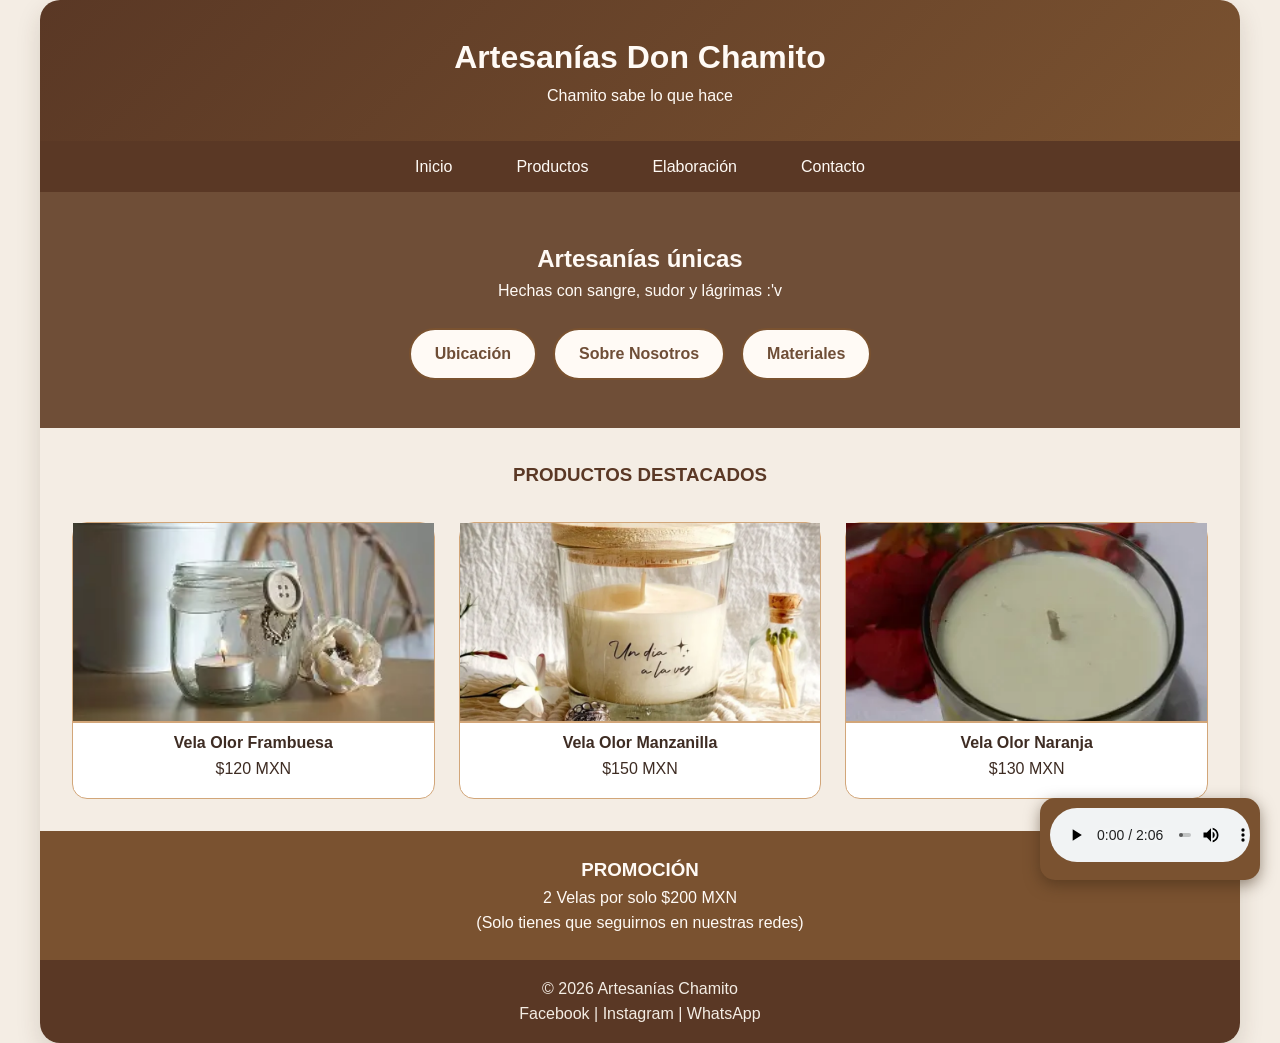
<file: index.html>
<!DOCTYPE html>
<html lang="es">
<head>
    <meta charset="UTF-8">
    <meta name="viewport" content="width=device-width, initial-scale=1.0"> <!-- ✅ RESPONSIVE -->
    <title>Artesanías Chamito</title>
    <link rel="stylesheet" href="estilos.css">
</head>
<body>

<div class="contenedor">

<header>
    <h1>Artesanías Don Chamito</h1>
    <p>Chamito sabe lo que hace</p>
</header>

<nav>
    <!-- BOTÓN HAMBURGUESA -->
    <div class="menu-toggle" onclick="toggleMenu()">☰</div>

    <ul id="menu">
        <li><a href="index.html">Inicio</a></li>
        <li><a href="productos.html">Productos</a></li>
        <li><a href="elaboracion.html">Elaboración</a></li>
        <li><a href="contacto.html">Contacto</a></li>
    </ul>
</nav>

<main>

    <section class="hero">
        <h2>Artesanías únicas</h2>
        <p>Hechas con sangre, sudor y lágrimas :'v</p>

        <div class="botones">
            <a href="ubicacion.html" class="btn">Ubicación</a>
            <a href="nosotros.html" class="btn">Sobre Nosotros</a>
            <a href="materiales.html" class="btn">Materiales</a>
        </div>
    </section>

    <section class="productos-destacados">
        <h3>PRODUCTOS DESTACADOS</h3>

        <div class="productos-grid">

            <div class="producto-card">
                <img src="imagenes/tarros.jpg" alt="">
                <h4>Vela Olor Frambuesa</h4>
                <p>$120 MXN</p>
            </div>

            <div class="producto-card">
                <img src="imagenes/bela.jpg" alt="">
                <h4>Vela Olor Manzanilla</h4>
                <p>$150 MXN</p>
            </div>

            <div class="producto-card">
                <img src="imagenes/vela.jpg" alt="">
                <h4>Vela Olor Naranja</h4>
                <p>$130 MXN</p>
            </div>

        </div>
    </section>

</main>

<aside>
    <h3>PROMOCIÓN</h3>
    <p>2 Velas por solo $200 MXN</p>
    <p>(Solo tienes que seguirnos en nuestras redes)</p>
</aside>

<footer>
    <p>© 2026 Artesanías Chamito</p>
    <p>Facebook | Instagram | WhatsApp</p>
</footer>

</div>

<!-- 🎵 MÚSICA -->
<div class="musica-fija">
    <audio id="musica" controls>
        <source src="audio/lease.mp3" type="audio/mpeg">
    </audio>
</div>

<!-- SCRIPT MÚSICA -->
<script>
const musica = document.getElementById("musica");

window.addEventListener("load", () => {
    const tiempo = localStorage.getItem("tiempoMusica");
    if (tiempo) {
        musica.currentTime = tiempo;
    }
});

window.addEventListener("beforeunload", () => {
    localStorage.setItem("tiempoMusica", musica.currentTime);
});
</script>

<!-- SCRIPT MENÚ -->
<script>
function toggleMenu() {
    const menu = document.getElementById("menu");
    menu.classList.toggle("activo");
}
</script>

</body>
</html>
</file>
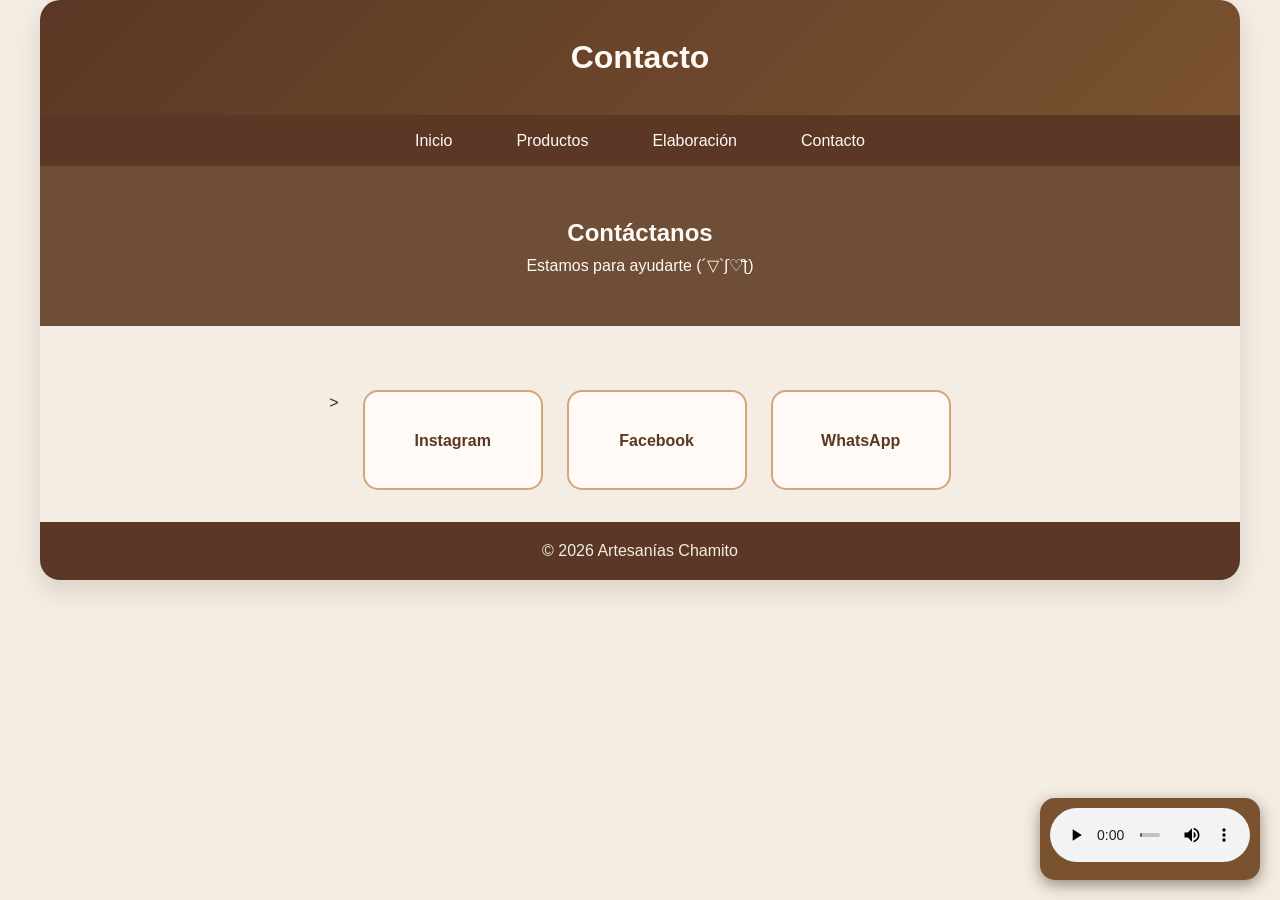
<file: contacto.html>
<!DOCTYPE html>
<html lang="es">
<head>
    <meta charset="UTF-8">
    <meta name="viewport" content="width=device-width, initial-scale=1.0"> <!-- ✅ -->
    <title>Contacto</title>
    <link rel="stylesheet" href="estilos.css">
</head>
<body>

<div class="contenedor">

<header>
    <h1>Contacto</h1>
</header>

<nav>
    <!-- 🍔 MENÚ HAMBURGUESA -->
    <div class="menu-toggle" onclick="toggleMenu()">☰</div>

    <ul id="menu">
        <li><a href="index.html">Inicio</a></li>
        <li><a href="productos.html">Productos</a></li>
        <li><a href="elaboracion.html">Elaboración</a></li>
        <li><a href="contacto.html">Contacto</a></li>
    </ul>
</nav>

<main>
    <section class="hero">
        <h2>Contáctanos</h2>
        <p>Estamos para ayudarte (´▽`ʃ♡ƪ)</p>
    </section>

    <!-- REDES SOCIALES -->
    <section class="productos-destacados" style="text-align:center;">
        
        <div class="redes">>
              <a href="https://www.instagram.com/stev3by_2002" target="_blank">Instagram</a>
              <a href="https://www.facebook.com/federico.perezmayen" target="_blank">Facebook</a>
              <a href="https://wa.me/5638399829" target="_blank">WhatsApp</a>
        </div>
    </section>
</main>

<footer>
    <p>© 2026 Artesanías Chamito</p>
</footer>

</div>

<!-- 🎵 MÚSICA -->
<div class="musica-fija">
    <audio id="musica" controls>
        <source src="audio/lease.mp3" type="audio/mpeg">
    </audio>
</div>

<!-- SCRIPT MÚSICA -->
<script>
const musica = document.getElementById("musica");

window.addEventListener("load", () => {
    const tiempo = localStorage.getItem("tiempoMusica");
    if (tiempo) {
        musica.currentTime = tiempo;
    }
});

window.addEventListener("beforeunload", () => {
    localStorage.setItem("tiempoMusica", musica.currentTime);
});
</script>

<!-- SCRIPT MENÚ -->
<script>
function toggleMenu() {
    const menu = document.getElementById("menu");
    menu.classList.toggle("activo");
}
</script>

</body>
</html>
</file>
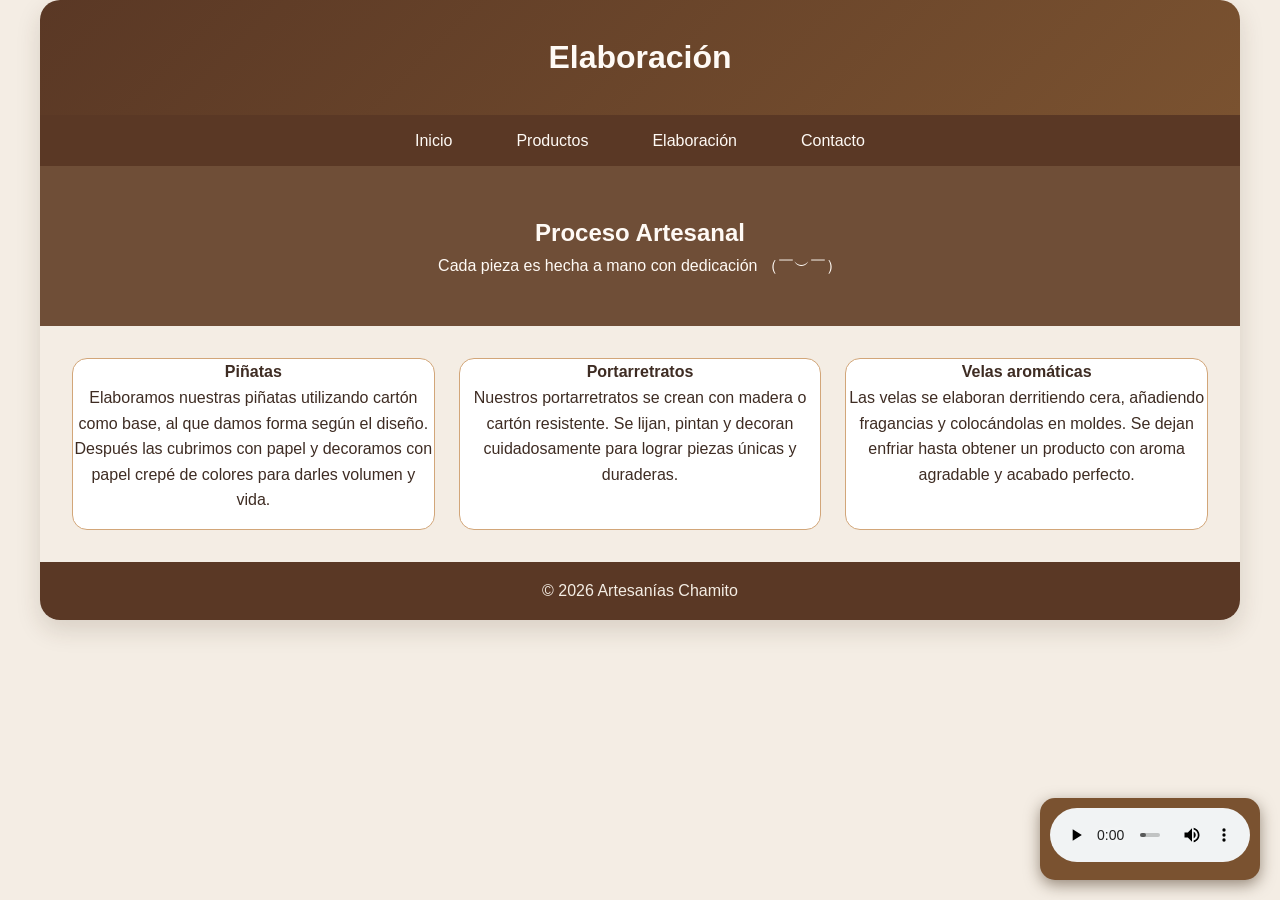
<file: elaboracion.html>
<!DOCTYPE html>
<html lang="es">
<head>
    <meta charset="UTF-8">
    <meta name="viewport" content="width=device-width, initial-scale=1.0"> <!-- ✅ -->
    <title>Elaboración</title>
    <link rel="stylesheet" href="estilos.css">
</head>
<body>

<div class="contenedor">

<header>
    <h1>Elaboración</h1>
</header>

<nav>
    <!-- 🍔 MENÚ HAMBURGUESA -->
    <div class="menu-toggle" onclick="toggleMenu()">☰</div>

    <ul id="menu">
        <li><a href="index.html">Inicio</a></li>
        <li><a href="productos.html">Productos</a></li>
        <li><a href="elaboracion.html">Elaboración</a></li>
        <li><a href="contacto.html">Contacto</a></li>
    </ul>
</nav>

<main>

    <section class="hero">
        <h2>Proceso Artesanal</h2>
        <p>Cada pieza es hecha a mano con dedicación （￣︶￣）</p>
    </section>

    <section class="productos-destacados">
        <div class="productos-grid">

            <!-- PIÑATAS -->
            <div class="producto-card">
                <h4>Piñatas</h4>
                <p>
                Elaboramos nuestras piñatas utilizando cartón como base, al que damos forma según el diseño.
                Después las cubrimos con papel y decoramos con papel crepé de colores para darles volumen y vida.
                </p>
            </div>

            <!-- PORTARRETRATOS -->
            <div class="producto-card">
                <h4>Portarretratos</h4>
                <p>
                Nuestros portarretratos se crean con madera o cartón resistente. Se lijan, pintan y decoran
                cuidadosamente para lograr piezas únicas y duraderas.
                </p>
            </div>

            <!-- VELAS -->
            <div class="producto-card">
                <h4>Velas aromáticas</h4>
                <p>
                Las velas se elaboran derritiendo cera, añadiendo fragancias y colocándolas en moldes.
                Se dejan enfriar hasta obtener un producto con aroma agradable y acabado perfecto.
                </p>
            </div>

        </div>
    </section>

</main>

<footer>
    <p>© 2026 Artesanías Chamito</p>
</footer>

</div>

<!-- 🎵 MÚSICA -->
<div class="musica-fija">
    <audio id="musica" controls>
        <source src="audio/lease.mp3" type="audio/mpeg">
    </audio>
</div>

<!-- SCRIPT MÚSICA -->
<script>
const musica = document.getElementById("musica");

window.addEventListener("load", () => {
    const tiempo = localStorage.getItem("tiempoMusica");
    if (tiempo) {
        musica.currentTime = tiempo;
    }
});

window.addEventListener("beforeunload", () => {
    localStorage.setItem("tiempoMusica", musica.currentTime);
});
</script>

<!-- SCRIPT MENÚ -->
<script>
function toggleMenu() {
    const menu = document.getElementById("menu");
    menu.classList.toggle("activo");
}
</script>

</body>
</html>
</file>
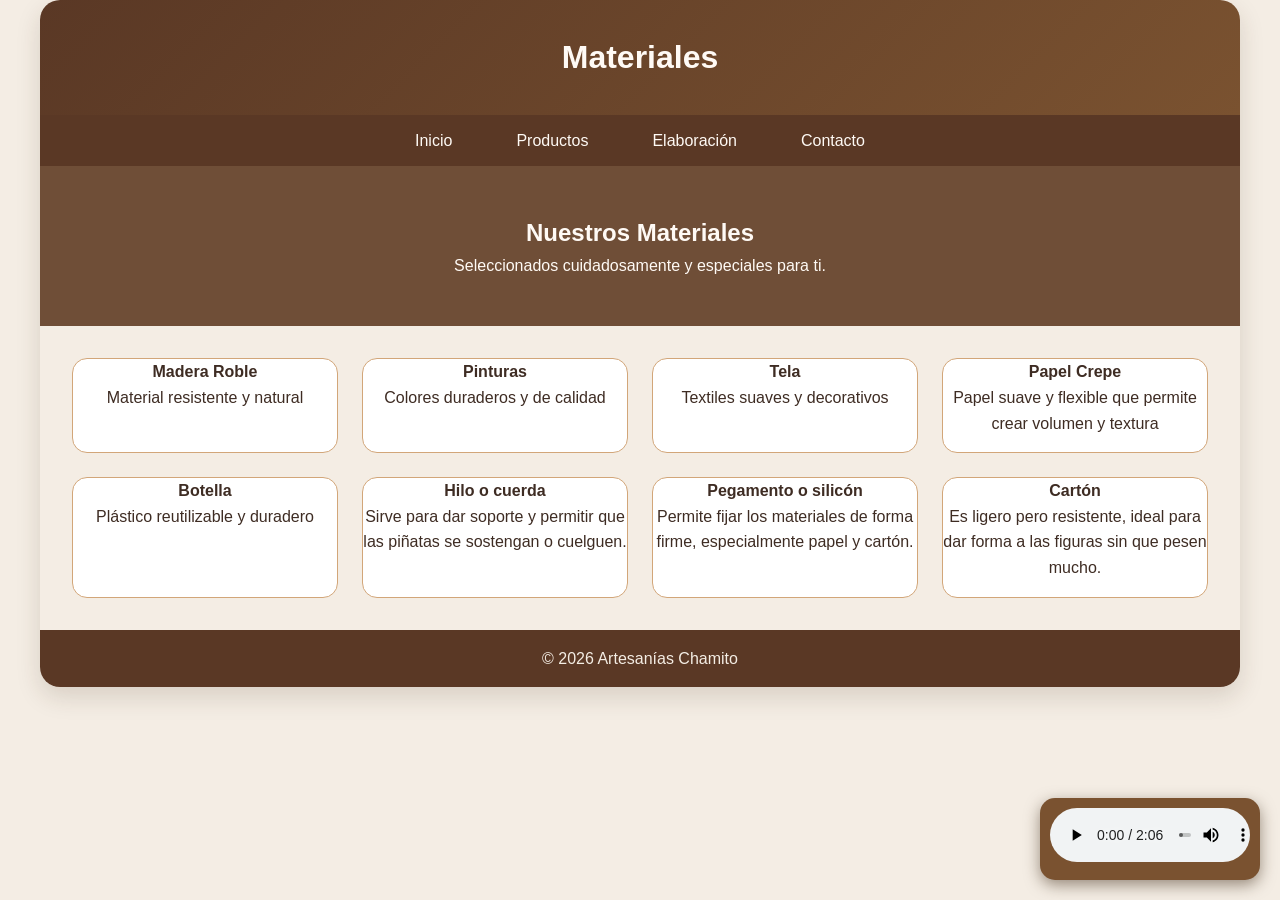
<file: materiales.html>
<!DOCTYPE html>
<html lang="es">
<head>
    <meta charset="UTF-8">
    <meta name="viewport" content="width=device-width, initial-scale=1.0"> <!-- ✅ -->
    <title>Materiales</title>
    <link rel="stylesheet" href="estilos.css">
</head>
<body>

<div class="contenedor">

<header>
    <h1>Materiales</h1>
</header>

<nav>
    <!-- 🍔 MENÚ HAMBURGUESA -->
    <div class="menu-toggle" onclick="toggleMenu()">☰</div>

    <ul id="menu">
        <li><a href="index.html">Inicio</a></li>
        <li><a href="productos.html">Productos</a></li>
        <li><a href="elaboracion.html">Elaboración</a></li>
        <li><a href="contacto.html">Contacto</a></li>
    </ul>
</nav>

<main>

<section class="hero">
    <h2>Nuestros Materiales</h2>
    <p>Seleccionados cuidadosamente y especiales para ti.</p>
</section>

<section class="productos-destacados">
    <div class="productos-grid">

        <div class="producto-card">
            <h4>Madera Roble</h4>
            <p>Material resistente y natural</p>
        </div>

        <div class="producto-card">
            <h4>Pinturas</h4>
            <p>Colores duraderos y de calidad</p>
        </div>

        <div class="producto-card">
            <h4>Tela</h4>
            <p>Textiles suaves y decorativos</p>
        </div>

        <div class="producto-card">
            <h4>Papel Crepe</h4>
            <p>Papel suave y flexible que permite crear volumen y textura</p>
        </div>

        <div class="producto-card">
            <h4>Botella</h4>
            <p>Plástico reutilizable y duradero</p>
        </div>

        <div class="producto-card">
            <h4>Hilo o cuerda</h4>
            <p>Sirve para dar soporte y permitir que las piñatas se sostengan o cuelguen.</p>
        </div>

        <div class="producto-card">
            <h4>Pegamento o silicón</h4>
            <p>Permite fijar los materiales de forma firme, especialmente papel y cartón.</p>
        </div>

        <div class="producto-card">
            <h4>Cartón</h4>
            <p>Es ligero pero resistente, ideal para dar forma a las figuras sin que pesen mucho.</p>
        </div>

    </div>
</section>

</main>

<footer>
    <p>© 2026 Artesanías Chamito</p>
</footer>

</div>

<!-- 🎵 MÚSICA -->
<div class="musica-fija">
    <audio id="musica" controls>
        <source src="audio/lease.mp3" type="audio/mpeg">
    </audio>
</div>

<!-- SCRIPT MÚSICA -->
<script>
const musica = document.getElementById("musica");

window.addEventListener("load", () => {
    const tiempo = localStorage.getItem("tiempoMusica");
    if (tiempo) {
        musica.currentTime = tiempo;
    }
});

window.addEventListener("beforeunload", () => {
    localStorage.setItem("tiempoMusica", musica.currentTime);
});
</script>

<!-- SCRIPT MENÚ -->
<script>
function toggleMenu() {
    const menu = document.getElementById("menu");
    menu.classList.toggle("activo");
}
</script>

</body>
</html>
</file>
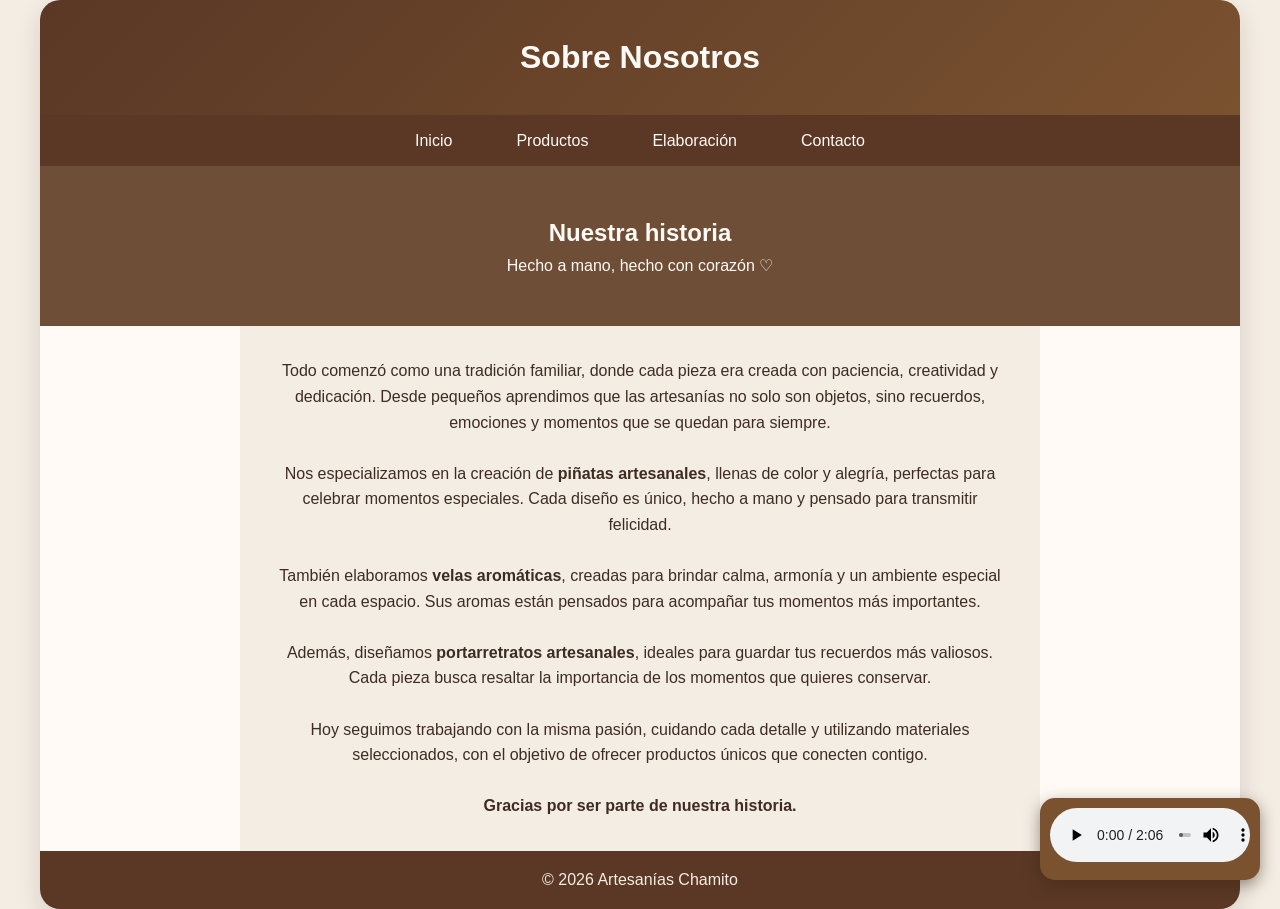
<file: nosotros.html>
<!DOCTYPE html>
<html lang="es">
<head>
    <meta charset="UTF-8">
    <meta name="viewport" content="width=device-width, initial-scale=1.0"> <!-- ✅ -->
    <title>Sobre Nosotros</title>
    <link rel="stylesheet" href="estilos.css">
</head>
<body>

<div class="contenedor">

<header>
    <h1>Sobre Nosotros</h1>
</header>

<nav>
    <!-- 🍔 MENÚ HAMBURGUESA -->
    <div class="menu-toggle" onclick="toggleMenu()">☰</div>

    <ul id="menu">
        <li><a href="index.html">Inicio</a></li>
        <li><a href="productos.html">Productos</a></li>
        <li><a href="elaboracion.html">Elaboración</a></li>
        <li><a href="contacto.html">Contacto</a></li>
    </ul>
</nav>

<main>

<section class="hero">
    <h2>Nuestra historia</h2>
    <p>Hecho a mano, hecho con corazón ♡</p>
</section>

<section class="productos-destacados" style="max-width:800px; margin:auto; text-align:center;">

<p>
Todo comenzó como una tradición familiar, donde cada pieza era creada con paciencia, creatividad y dedicación.
Desde pequeños aprendimos que las artesanías no solo son objetos, sino recuerdos, emociones y momentos que se quedan para siempre.
</p>

<br>

<p>
Nos especializamos en la creación de <strong>piñatas artesanales</strong>, llenas de color y alegría, perfectas para celebrar momentos especiales.
Cada diseño es único, hecho a mano y pensado para transmitir felicidad.
</p>

<br>

<p>
También elaboramos <strong>velas aromáticas</strong>, creadas para brindar calma, armonía y un ambiente especial en cada espacio.
Sus aromas están pensados para acompañar tus momentos más importantes.
</p>

<br>

<p>
Además, diseñamos <strong>portarretratos artesanales</strong>, ideales para guardar tus recuerdos más valiosos.
Cada pieza busca resaltar la importancia de los momentos que quieres conservar.
</p>

<br>

<p>
Hoy seguimos trabajando con la misma pasión, cuidando cada detalle y utilizando materiales seleccionados,
con el objetivo de ofrecer productos únicos que conecten contigo.
</p>

<br>

<p><strong>Gracias por ser parte de nuestra historia.</strong></p>

</section>

</main>

<footer>
    <p>© 2026 Artesanías Chamito</p>
</footer>

</div>

<!-- 🎵 MÚSICA -->
<div class="musica-fija">
    <audio id="musica" controls>
        <source src="audio/lease.mp3" type="audio/mpeg">
    </audio>
</div>

<!-- SCRIPT MÚSICA -->
<script>
const musica = document.getElementById("musica");

window.addEventListener("load", () => {
    const tiempo = localStorage.getItem("tiempoMusica");
    if (tiempo) {
        musica.currentTime = tiempo;
    }
});

window.addEventListener("beforeunload", () => {
    localStorage.setItem("tiempoMusica", musica.currentTime);
});
</script>

<!-- SCRIPT MENÚ -->
<script>
function toggleMenu() {
    const menu = document.getElementById("menu");
    menu.classList.toggle("activo");
}
</script>

</body>
</html>
</file>
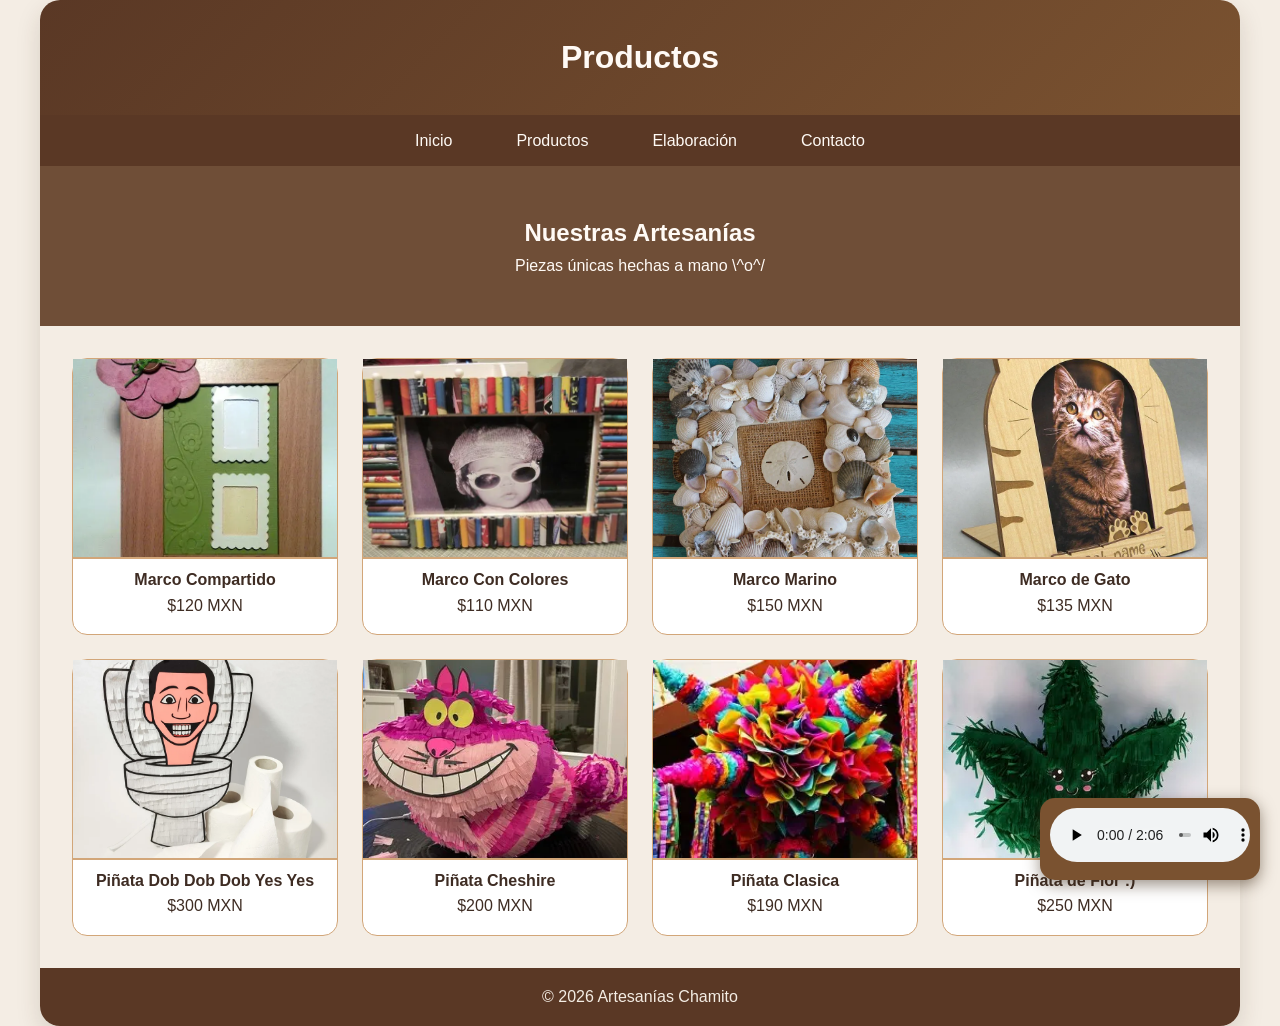
<file: productos.html>
<!DOCTYPE html>
<html lang="es">
<head>
    <meta charset="UTF-8">
    <meta name="viewport" content="width=device-width, initial-scale=1.0"> <!-- ✅ -->
    <title>Productos</title>
    <link rel="stylesheet" href="estilos.css">
</head>
<body>

<div class="contenedor">

<header>
    <h1>Productos</h1>
</header>

<nav>
    <!-- 🍔 MENÚ HAMBURGUESA -->
    <div class="menu-toggle" onclick="toggleMenu()">☰</div>

    <ul id="menu">
        <li><a href="index.html">Inicio</a></li>
        <li><a href="productos.html">Productos</a></li>
        <li><a href="elaboracion.html">Elaboración</a></li>
        <li><a href="contacto.html">Contacto</a></li>
    </ul>
</nav>

<main>

    <section class="hero">
        <h2>Nuestras Artesanías</h2>
        <p>Piezas únicas hechas a mano \^o^/</p>
    </section>

    <section class="productos-destacados">
        <div class="productos-grid">

            <div class="producto-card">
                <img src="imagenes/bonito.jpg" alt="">
                <h4>Marco Compartido</h4>
                <p>$120 MXN</p>
            </div>

            <div class="producto-card">
                <img src="imagenes/niño.jpg" alt="">
                <h4>Marco Con Colores</h4>
                <p>$110 MXN</p>
            </div>

            <div class="producto-card">
                <img src="imagenes/conchas.jpg" alt="">
                <h4>Marco Marino</h4>
                <p>$150 MXN</p>
            </div>

            <div class="producto-card">
                <img src="imagenes/gato2.jpg" alt="">
                <h4>Marco de Gato</h4>
                <p>$135 MXN</p>
            </div>

            <div class="producto-card">
                <img src="imagenes/skibidi.jpg" alt="">
                <h4>Piñata Dob Dob Dob Yes Yes</h4>
                <p>$300 MXN</p>
            </div>

            <div class="producto-card">
                <img src="imagenes/gato.jpg" alt="">
                <h4>Piñata Cheshire</h4>
                <p>$200 MXN</p>
            </div>

            <div class="producto-card">
                <img src="imagenes/carton.jpg" alt="">
                <h4>Piñata Clasica</h4>
                <p>$190 MXN</p>
            </div>

            <div class="producto-card">
                <img src="imagenes/planta.jpg" alt="">
                <h4>Piñata de Flor :)</h4>
                <p>$250 MXN</p>
            </div>

        </div>
    </section>

</main>

<footer>
    <p>© 2026 Artesanías Chamito</p>
</footer>

</div>

<!-- 🎵 MÚSICA -->
<div class="musica-fija">
    <audio id="musica" controls>
        <source src="audio/lease.mp3" type="audio/mpeg">
    </audio>
</div>

<!-- SCRIPT MÚSICA -->
<script>
const musica = document.getElementById("musica");

window.addEventListener("load", () => {
    const tiempo = localStorage.getItem("tiempoMusica");
    if (tiempo) {
        musica.currentTime = tiempo;
    }
});

window.addEventListener("beforeunload", () => {
    localStorage.setItem("tiempoMusica", musica.currentTime);
});
</script>

<!-- SCRIPT MENÚ -->
<script>
function toggleMenu() {
    const menu = document.getElementById("menu");
    menu.classList.toggle("activo");
}
</script>

</body>
</html>
</file>
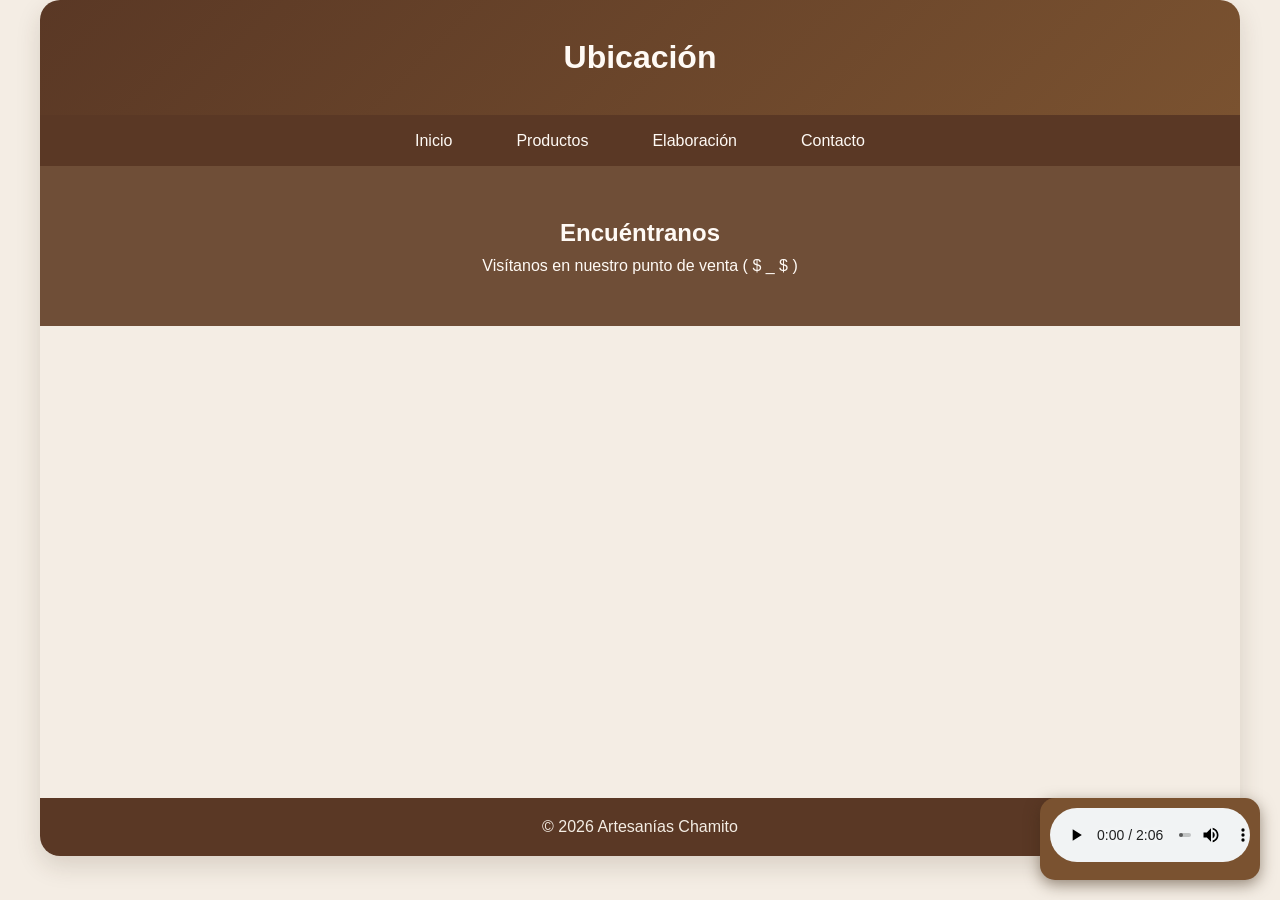
<file: ubicacion.html>
<!DOCTYPE html>
<html lang="es">
<head>
    <meta charset="UTF-8">
    <meta name="viewport" content="width=device-width, initial-scale=1.0"> <!-- ✅ -->
    <title>Ubicación</title>
    <link rel="stylesheet" href="estilos.css">
</head>
<body>

<div class="contenedor">

<header>
    <h1>Ubicación</h1>
</header>

<nav>
    <!-- 🍔 MENÚ HAMBURGUESA -->
    <div class="menu-toggle" onclick="toggleMenu()">☰</div>

    <ul id="menu">
        <li><a href="index.html">Inicio</a></li>
        <li><a href="productos.html">Productos</a></li>
        <li><a href="elaboracion.html">Elaboración</a></li>
        <li><a href="contacto.html">Contacto</a></li>
    </ul>
</nav>

<main>

    <section class="hero">
        <h2>Encuéntranos</h2>
        <p>Visítanos en nuestro punto de venta ( $ _ $ )</p>
    </section>

    <!-- MAPA GRANDE -->
    <section class="mapa">
        <iframe 
            src="https://www.google.com/maps?q=Artesanías Unión Belén Chimalhuacán&output=embed"
            loading="lazy">
        </iframe>
    </section>

</main>

<footer>
    <p>© 2026 Artesanías Chamito</p>
</footer>

</div>

<!-- 🎵 MÚSICA -->
<div class="musica-fija">
    <audio id="musica" controls>
        <source src="audio/lease.mp3" type="audio/mpeg">
    </audio>
</div>

<!-- SCRIPT MÚSICA -->
<script>
const musica = document.getElementById("musica");

window.addEventListener("load", () => {
    const tiempo = localStorage.getItem("tiempoMusica");
    if (tiempo) {
        musica.currentTime = tiempo;
    }
});

window.addEventListener("beforeunload", () => {
    localStorage.setItem("tiempoMusica", musica.currentTime);
});
</script>

<!-- SCRIPT MENÚ -->
<script>
function toggleMenu() {
    const menu = document.getElementById("menu");
    menu.classList.toggle("activo");
}
</script>

</body>
</html>
</file>
<file: estilos.css>
/* RESET */
* {
    margin: 0;
    padding: 0;
    box-sizing: border-box;
}

body {
    font-family: "Trebuchet MS", Arial, Helvetica, sans-serif;
    background: #f4ede4; /* beige general */
    color: #3e2c23;
    line-height: 1.6;
}

/* CONTENEDOR */
.contenedor {
    max-width: 1200px;
    margin: 0 auto;
    background: #fffaf5; /* beige suave */
    border-radius: 20px;
    overflow: hidden;
    box-shadow: 0 10px 25px rgba(60,40,20,0.15);
}

/* HEADER */
header {
    background: linear-gradient(135deg, #5a3825, #7a5230);
    color: #fffaf5;
    text-align: center;
    padding: 2rem;
}

/* NAV */
nav {
    background: #5a3825;
    padding: 0.8rem 0;
}

nav ul {
    display: flex;
    justify-content: center;
    list-style: none;
}

nav a {
    color: #fffaf5;
    padding: 1rem 2rem;
    text-decoration: none;
    transition: 0.3s;
}

nav a:hover {
    background: #a47148;
}

/* HERO */
.hero {
    text-align: center;
    padding: 3rem;
    background: #6f4e37; /* café medio */
    color: #fffaf5;
}

/* BOTONES */
.botones {
    margin-top: 1.5rem;
    display: flex;
    justify-content: center;
    gap: 1rem;
    flex-wrap: wrap;
}

.btn {
    background: #fffaf5;
    color: #6f4e37;
    padding: 0.7rem 1.5rem;
    border-radius: 30px;
    text-decoration: none;
    font-weight: bold;
    border: 2px solid #7a5230;
    transition: 0.3s;
}

.btn:hover {
    background: #7a5230;
    color: #fffaf5;
}

/* PRODUCTOS */
.productos-destacados {
    padding: 2rem;
    background: #f4ede4; /* fondo claro */
}

.productos-destacados h3 {
    text-align: center;
    margin-bottom: 2rem;
    color: #5a3825;
}

/* GRID */
.productos-grid {
    display: grid;
    grid-template-columns: repeat(auto-fit, minmax(250px, 1fr));
    gap: 1.5rem;
}

/* TARJETAS */
.producto-card {
    background: #ffffff; /* blanco limpio */
    border-radius: 15px;
    text-align: center;
    padding-bottom: 1rem;
    transition: 0.3s;
    border: 1px solid #d2a679;
}

.producto-card:hover {
    transform: translateY(-5px);
    box-shadow: 0 10px 20px rgba(100,60,30,0.2);
}

.producto-card img {
    width: 100%;
    height: 200px;
    object-fit: cover;
    border-bottom: 2px solid #d2a679;
}

/* ASIDE (PROMO) */
aside {
    background: #7a5230;
    color: #fffaf5;
    text-align: center;
    padding: 1.5rem;
}

/* FOOTER */
footer {
    background: #5a3825;
    color: #f4ede4;
    text-align: center;
    padding: 1rem;
}

/* MAPA */
.mapa {
    padding: 2rem;
    background: #f4ede4;
}

.mapa iframe {
    width: 100%;
    height: 400px;
    border-radius: 15px;
    border: none;
}

/* REPRODUCTOR */
.musica-fija {
    position: fixed;
    bottom: 20px;
    right: 20px;
    background: #7a5230;
    padding: 10px;
    border-radius: 15px;
    box-shadow: 0 5px 15px rgba(60,40,20,0.5);
    z-index: 1000;
}

.musica-fija audio {
    width: 200px;
}

/* GRID PRINCIPAL */
.contenedor {
    display: grid;
    grid-template-areas:
        "header"
        "nav"
        "main"
        "aside"
        "footer";
}

header { grid-area: header; }
nav { grid-area: nav; }
main { grid-area: main; }
aside { grid-area: aside; }
footer { grid-area: footer; }

/* MENÚ HAMBURGUESA */
.menu-toggle {
    display: none;
    font-size: 2rem;
    color: #fffaf5;
    text-align: center;
    cursor: pointer;
}

/* RESPONSIVE */
@media (max-width: 768px) {

    nav ul {
        flex-direction: column;
        display: none;
        text-align: center;
    }

    nav ul.activo {
        display: flex;
    }

    .menu-toggle {
        display: block;
    }

    .botones {
        flex-direction: column;
    }

    .productos-grid {
        grid-template-columns: 1fr;
    }
}

/* CELULAR */
@media (max-width: 480px) {
    .hero h2 {
        font-size: 1.5rem;
    }

    nav a {
        padding: 0.8rem;
    }
}

/* REDES SOCIALES EN CUADROS */
.redes {
    display: flex;
    justify-content: center;
    gap: 1.5rem;
    flex-wrap: wrap;
    margin-top: 2rem;
}

.redes a {
    display: flex;
    align-items: center;
    justify-content: center;
    
    width: 180px;
    height: 100px;

    background: #fffaf5;
    color: #5a3825;
    
    border: 2px solid #d2a679;
    border-radius: 15px;

    text-decoration: none;
    font-weight: bold;

    transition: 0.3s;
}

/* EFECTO HOVER */
.redes a:hover {
    background: #7a5230;
    color: #fffaf5;
    transform: translateY(-5px);
    box-shadow: 0 10px 20px rgba(100,60,30,0.3);
}
</file>
